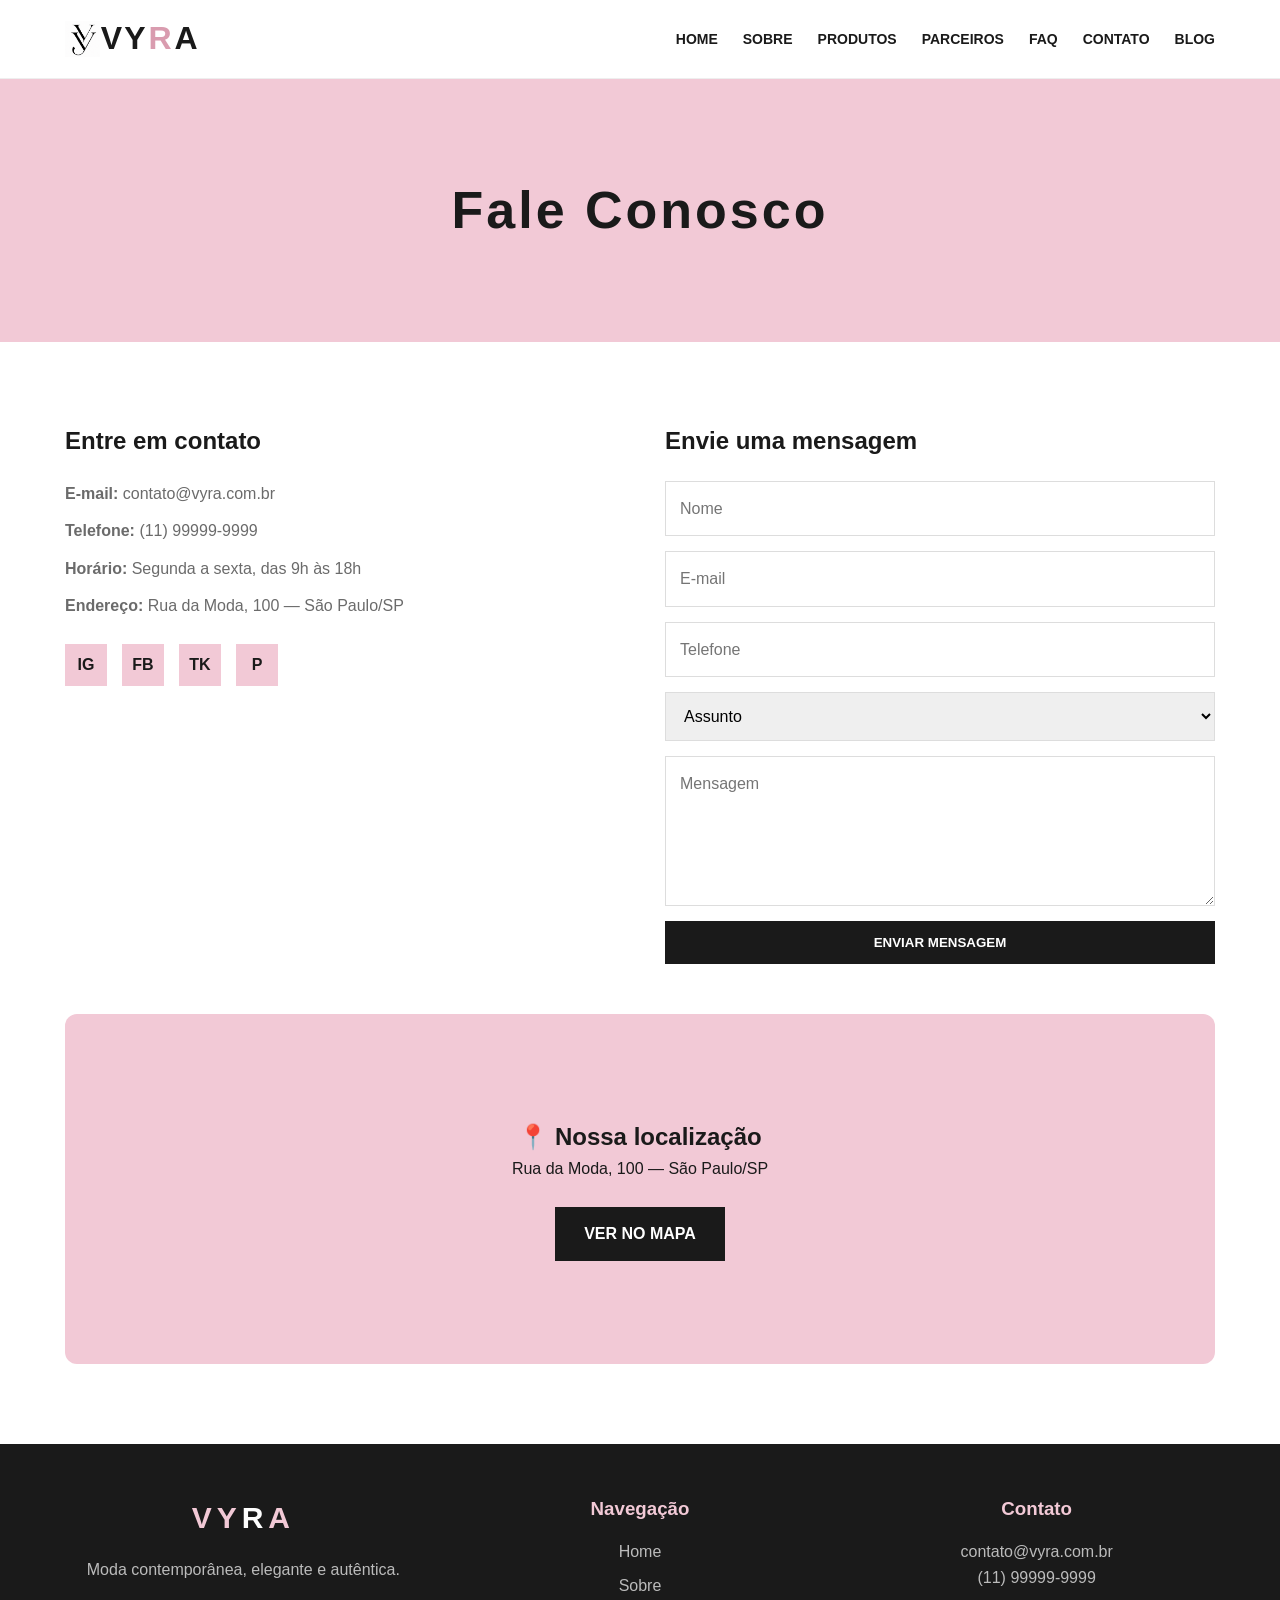
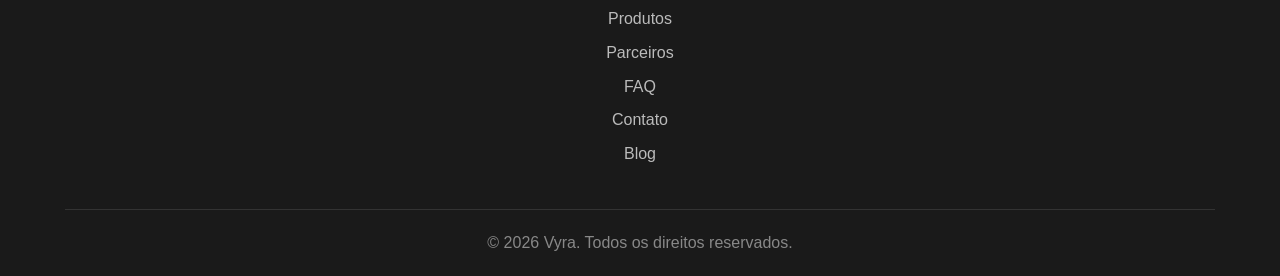
<file: contato.html>
<!DOCTYPE html>
<html lang="pt-BR">
<head>
    <meta charset="UTF-8">
    <meta name="viewport" content="width=device-width, initial-scale=1.0">
    <title>Fale Conosco | Vyra</title>
    <link rel="icon" href="/imagens/logo_icon.ico">
    <link rel="stylesheet" href="style.css">
</head>

<body class="page-contato">

<header>
    <div class="container navbar">
        <a href="index.html" class="logo"><img src="imagens/Logos/logo.png" alt="logo"  class="brand-logo">VY<span>R</span>A</a>

        <nav>
            <ul>
                <li><a href="index.html">HOME</a></li>
                <li><a href="sobre.html">SOBRE</a></li>
                <li><a href="produtos.html">PRODUTOS</a></li>
                <li><a href="parceiros.html">PARCEIROS</a></li>
                <li><a href="faq.html">FAQ</a></li>
                <li><a href="contato.html">CONTATO</a></li>
                <li><a href="blog.html">BLOG</a></li>
            </ul>
        </nav>
    </div>
</header>

<section class="page-banner">
    <div class="container">
        <h1>Fale Conosco</h1>
    </div>
</section>

<section>
    <div class="container contact-grid">

        <div class="contact-info">
            <h2>Entre em contato</h2>

            <p><strong>E-mail:</strong> contato@vyra.com.br</p>
            <p><strong>Telefone:</strong> (11) 99999-9999</p>
            <p><strong>Horário:</strong> Segunda a sexta, das 9h às 18h</p>
            <p><strong>Endereço:</strong> Rua da Moda, 100 — São Paulo/SP</p>

            <div class="social">
                <a href="#" title="Instagram">IG</a>
                <a href="#" title="Facebook">FB</a>
                <a href="#" title="TikTok">TK</a>
                <a href="#" title="Pinterest">P</a>
            </div>
        </div>

        <div class="contact-form">
            <h2>Envie uma mensagem</h2>

            <form>
                <input type="text" placeholder="Nome" required>
                <input type="email" placeholder="E-mail" required>
                <input type="tel" placeholder="Telefone">

                <select>
                    <option>Assunto</option>
                    <option>Produtos</option>
                    <option>Pedido</option>
                    <option>Troca</option>
                    <option>Parcerias</option>
                    <option>Outros</option>
                </select>

                <textarea placeholder="Mensagem" required></textarea>

                <button type="submit" class="btn">
                    ENVIAR MENSAGEM
                </button>
            </form>
        </div>

    </div>

    <div class="container">
        <div class="map">
            <div>
                <h2>📍 Nossa localização</h2>
                <p>
                    Rua da Moda, 100 — São Paulo/SP
                </p>
                <br>
                <a href="https://www.google.com/maps/dir//R.+Alexandre+Moda,+100+-+Jardim+Zaira,+Mau%C3%A1+-+SP,+09320-770/@-23.8247971,-46.5566678,11z/data=!4m8!4m7!1m0!1m5!1m1!1s0x94ce694cd1fcafe1:0x87f6e062245be36c!2m2!1d-46.439735!2d-23.6583979?entry=ttu&g_ep=EgoyMDI2MDgyNi4wIKXMDSoASAFQAw%3D%3D" class="btn">VER NO MAPA</a>
            </div>
        </div>
    </div>
</section>

<footer>
    <div class="container">

        <div class="footer-grid">

            <div>
                <div class="footer-logo"><span class="footer-brand">VY<span>R</span>A</span></div>
                <p>
                    Moda contemporânea, elegante e autêntica.
                </p>
            </div>

            <div>
                <h3>Navegação</h3>
                <ul class="footer-links">
                    <li><a href="index.html">Home</a></li>
                    <li><a href="sobre.html">Sobre</a></li>
                    <li><a href="produtos.html">Produtos</a></li>
                    <li><a href="parceiros.html">Parceiros</a></li>
                    <li><a href="faq.html">FAQ</a></li>
                    <li><a href="contato.html">Contato</a></li>
                    <li><a href="blog.html">Blog</a></li>
                </ul>
            </div>

            <div>
                <h3>Contato</h3>
                <p>contato@vyra.com.br</p>
                <p>(11) 99999-9999</p>
            </div>

        </div>

        <div class="copyright">
            © 2026 Vyra. Todos os direitos reservados.
        </div>

    </div>
</footer>

</body>
</html>
</file>
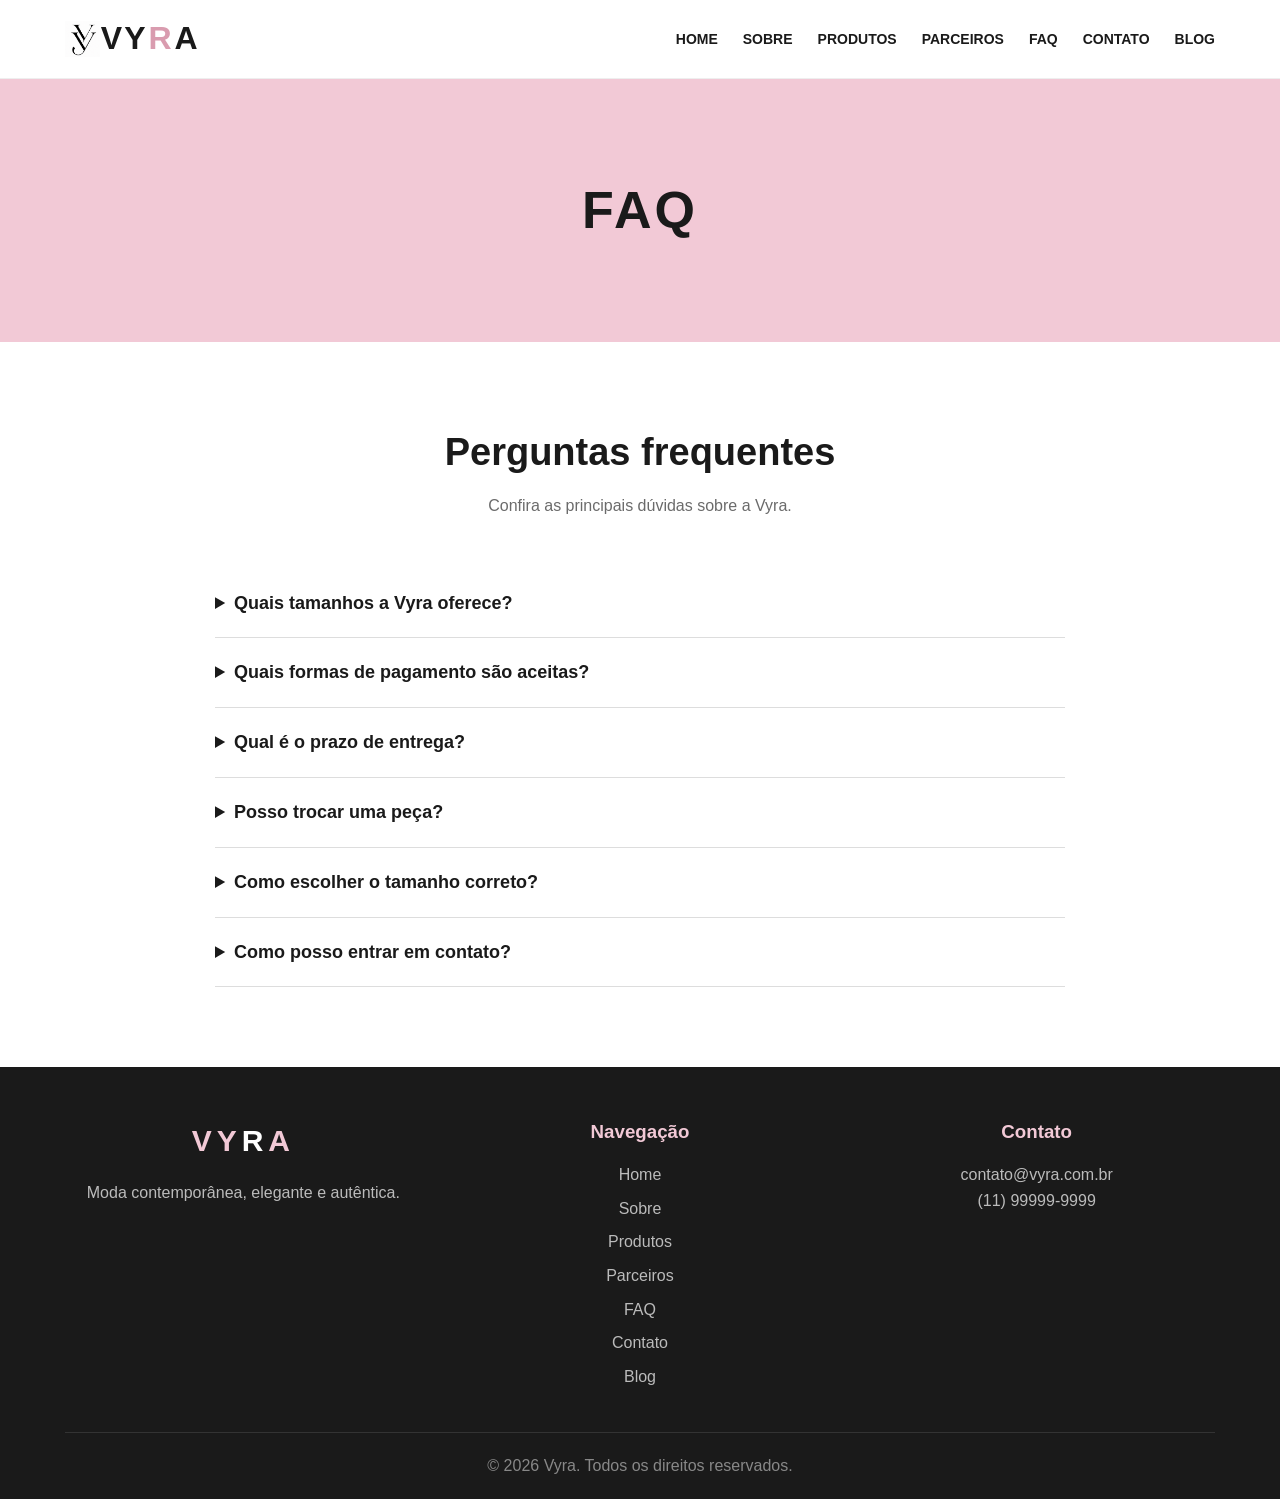
<file: faq.html>
<!DOCTYPE html>
<html lang="pt-BR">
<head>
    <meta charset="UTF-8">
    <meta name="viewport" content="width=device-width, initial-scale=1.0">
    <title>FAQ | Vyra</title>
    <link rel="icon" href="/imagens/logo_icon.ico">
    <link rel="stylesheet" href="style.css">
</head>

<body class="page-faq">

<header>
    <div class="container navbar">
        <a href="index.html" class="logo"><img src="imagens/Logos/logo.png" alt="logo"  class="brand-logo">VY<span>R</span>A</a>

        <nav>
            <ul>
                <li><a href="index.html">HOME</a></li>
                <li><a href="sobre.html">SOBRE</a></li>
                <li><a href="produtos.html">PRODUTOS</a></li>
                <li><a href="parceiros.html">PARCEIROS</a></li>
                <li><a href="faq.html">FAQ</a></li>
                <li><a href="contato.html">CONTATO</a></li>
                <li><a href="blog.html">BLOG</a></li>
            </ul>
        </nav>
    </div>
</header>

<section class="page-banner">
    <div class="container">
        <h1>FAQ</h1>
    </div>
</section>

<section>
    <div class="container faq">

        <div class="section-title">
            <h2>Perguntas frequentes</h2>
            <p>Confira as principais dúvidas sobre a Vyra.</p>
        </div>

        <details>
            <summary>Quais tamanhos a Vyra oferece?</summary>
            <p>
                Trabalhamos com tamanhos PP ao GG. A disponibilidade
                pode variar de acordo com cada produto.
            </p>
        </details>

        <details>
            <summary>Quais formas de pagamento são aceitas?</summary>
            <p>
                Aceitamos cartões de crédito, débito e Pix.
            </p>
        </details>

        <details>
            <summary>Qual é o prazo de entrega?</summary>
            <p>
                O prazo varia de acordo com a região. Após a compra,
                o cliente recebe as informações de acompanhamento.
            </p>
        </details>

        <details>
            <summary>Posso trocar uma peça?</summary>
            <p>
                Sim. A Vyra permite troca de produtos dentro das
                condições estabelecidas pela nossa política de trocas.
            </p>
        </details>

        <details>
            <summary>Como escolher o tamanho correto?</summary>
            <p>
                Recomendamos consultar as medidas apresentadas na
                descrição de cada produto antes da compra.
            </p>
        </details>

        <details>
            <summary>Como posso entrar em contato?</summary>
            <p>
                Você pode utilizar nosso formulário na página
                Fale Conosco ou entrar em contato por e-mail.
            </p>
        </details>

    </div>
</section>

<footer>
    <div class="container">
        <div class="footer-grid">
            <div>
                <div class="footer-logo"><span class="footer-brand">VY<span>R</span>A</span></div>
                <p>Moda contemporânea, elegante e autêntica.</p>
            </div>

            <div>
                <h3>Navegação</h3>
                <ul class="footer-links">
                    <li><a href="index.html">Home</a></li>
                    <li><a href="sobre.html">Sobre</a></li>
                    <li><a href="produtos.html">Produtos</a></li>
                    <li><a href="parceiros.html">Parceiros</a></li>
                    <li><a href="faq.html">FAQ</a></li>
                    <li><a href="contato.html">Contato</a></li>
                    <li><a href="blog.html">Blog</a></li>
                </ul>
            </div>

            <div>
                <h3>Contato</h3>
                <p>contato@vyra.com.br</p>
                <p>(11) 99999-9999</p>
            </div>
        </div>

        <div class="copyright">
            © 2026 Vyra. Todos os direitos reservados.
        </div>
    </div>
</footer>

</body>
</html>
</file>
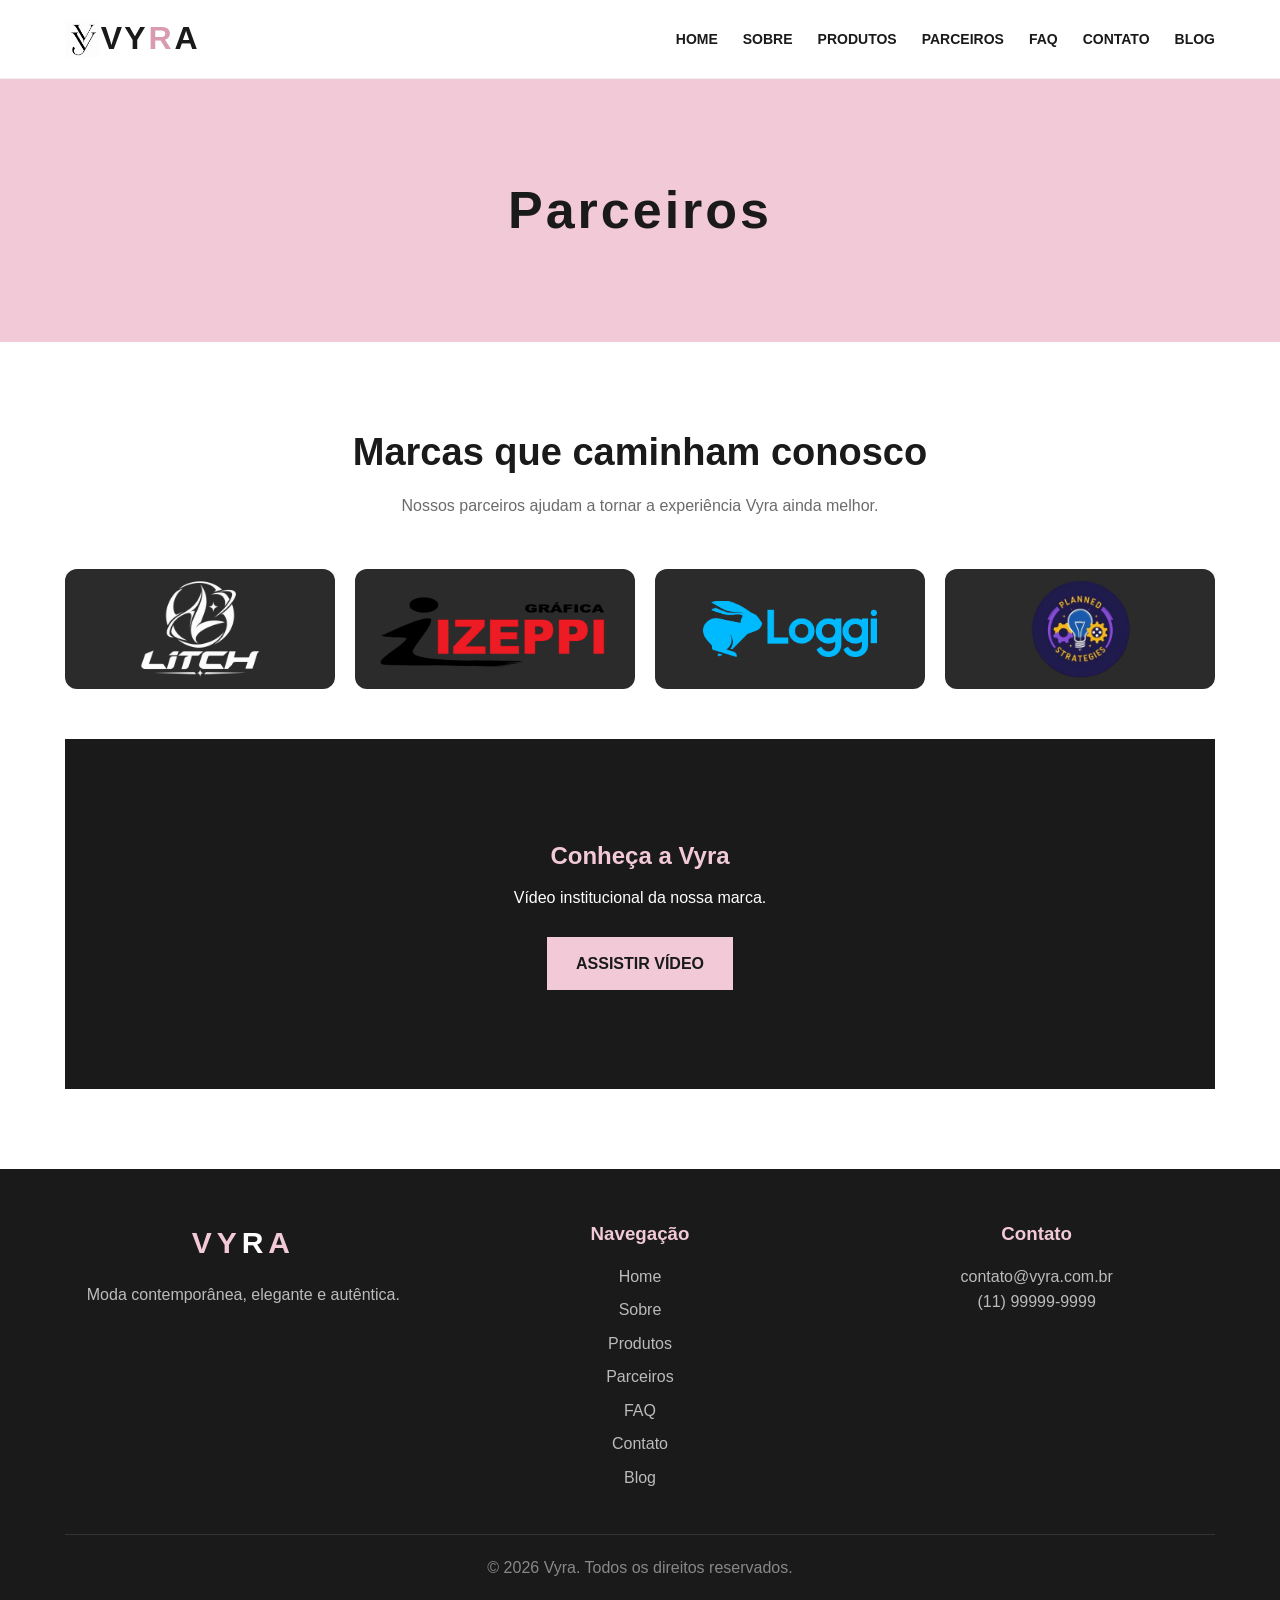
<file: parceiros.html>
<!DOCTYPE html>
<html lang="pt-BR">
<head>
    <meta charset="UTF-8">
    <meta name="viewport" content="width=device-width, initial-scale=1.0">
    <title>Parceiros | Vyra</title>
    <link rel="icon" href="/imagens/logo_icon.ico">
    <link rel="stylesheet" href="style.css">
</head>

<body class="page-parceiros">

<header>
    <div class="container navbar">
        <a href="index.html" class="logo"><img src="imagens/Logos/logo.png" alt="logo" class="brand-logo">VY<span>R</span>A</a>

        <nav>
            <ul>
                <li><a href="index.html">HOME</a></li>
                <li><a href="sobre.html">SOBRE</a></li>
                <li><a href="produtos.html">PRODUTOS</a></li>
                <li><a href="parceiros.html">PARCEIROS</a></li>
                <li><a href="faq.html">FAQ</a></li>
                <li><a href="contato.html">CONTATO</a></li>
                <li><a href="blog.html">BLOG</a></li>
            </ul>
        </nav>
    </div>
</header>

<section class="page-banner">
    <div class="container">
        <h1>Parceiros</h1>
    </div>
</section>

<section>
    <div class="container">

        <div class="section-title">
            <h2>Marcas que caminham conosco</h2>
            <p>
                Nossos parceiros ajudam a tornar a experiência Vyra
                ainda melhor.
            </p>
        </div>

        <div class="partners">
            <div class="partner"><img src="imagens/Parceiros/LitchLogo.png" alt="Litch" class="partner-logo"></div>
            <div class="partner"><img src="imagens/Parceiros/LogoIzeppi.png" alt="Izeppi" class="partner-logo"></div>
            <div class="partner"><img src="imagens/Parceiros/loggi-logo.png" alt="Loggi" class="partner-logo"></div>
            <div class="partner"><img src="imagens/Parceiros/PlannedS.logo.png" alt="Planned" class="partner-logo"></div>
        </div>

        <div class="video">
            <div>
                <h2>Conheça a Vyra</h2>
                <p>
                    Vídeo institucional da nossa marca.
                </p>
                <br>
                <a href="#" class="btn btn-rosa">ASSISTIR VÍDEO</a>
            </div>
        </div>

    </div>
</section>

<footer>
    <div class="container">
        <div class="footer-grid">
            <div>
                <div class="footer-logo"><span class="footer-brand">VY<span>R</span>A</span></div>
                <p>Moda contemporânea, elegante e autêntica.</p>
            </div>

            <div>
                <h3>Navegação</h3>
                <ul class="footer-links">
                    <li><a href="index.html">Home</a></li>
                    <li><a href="sobre.html">Sobre</a></li>
                    <li><a href="produtos.html">Produtos</a></li>
                    <li><a href="parceiros.html">Parceiros</a></li>
                    <li><a href="faq.html">FAQ</a></li>
                    <li><a href="contato.html">Contato</a></li>
                    <li><a href="blog.html">Blog</a></li>
                </ul>
            </div>

            <div>
                <h3>Contato</h3>
                <p>contato@vyra.com.br</p>
                <p>(11) 99999-9999</p>
            </div>
        </div>

        <div class="copyright">
            © 2026 Vyra. Todos os direitos reservados.
        </div>
    </div>
</footer>

</body>
</html>
</file>
<file: style.css>
:root {
    --preto: #1a1a1a;
    --branco: #ffffff;
    --rosa: #f2c9d6;
    --cinza-texto: #6b6b6b;
    --rosa-escuro: #d99caf;
    --cinza-claro: #f8f6f7;
}

* {
    margin: 0;
    padding: 0;
    box-sizing: border-box;
}

html {
    scroll-behavior: smooth;
}

@keyframes fadePageIn {
    from {
        opacity: 0;
        transform: translateY(10px);
    }
    to {
        opacity: 1;
        transform: translateY(0);
    }
}

body {
    font-family: Arial, Helvetica, sans-serif;
    color: var(--preto);
    background: var(--branco);
    line-height: 1.6;
    animation: fadePageIn .4s ease both;
}

main {
    animation: fadePageIn .5s ease both;
}

a {
    color: inherit;
    text-decoration: none;
}

img {
    width: 100%;
    display: block;
}

.container {
    width: min(1150px, 90%);
    margin: 0 auto;
}

/* HEADER */

header {
    background: var(--branco);
    border-bottom: 1px solid #eee;
    position: sticky;
    top: 0;
    z-index: 1000;
}

.navbar {
    min-height: 78px;
    display: flex;
    align-items: center;
    justify-content: space-between;
    gap: 30px;
}

.logo {
    display: flex;
    align-items: center;
    gap: 1px;
    font-size: 32px;
    font-weight: 700;
    letter-spacing: 2px;
}

.logo span {
    color: var(--rosa-escuro);
    gap: px;
}

nav ul {
    display: flex;
    list-style: none;
    gap: 25px;
}

nav a {
    font-size: 14px;
    font-weight: 600;
    transition: .3s;
}

nav a:hover {
    color: var(--rosa-escuro);
}

/* HERO */

.hero {
    min-height: 650px;
    display: flex;
    align-items: center;
    background:
        linear-gradient(90deg, rgba(26,26,26,.78), rgba(26,26,26,.15)),
        url("https://images.unsplash.com/photo-1483985988355-763728e1935b?auto=format&fit=crop&w=1600&q=80")
        center/cover;
    color: var(--branco);
}

.hero-content {
    max-width: 600px;
}

.hero h1 {
    font-size: clamp(50px, 8vw, 90px);
    letter-spacing: 8px;
    margin-bottom: 10px;
}

.hero h2 {
    font-size: 25px;
    font-weight: 400;
    color: var(--rosa);
    margin-bottom: 20px;
}

.hero p {
    font-size: 18px;
    margin-bottom: 30px;
}

/* BOTÕES */

.btn {
    display: inline-block;
    padding: 13px 28px;
    background: var(--preto);
    color: var(--branco);
    border: 1px solid var(--preto);
    font-weight: 600;
    transition: .3s;
}

.btn:hover {
    background: var(--rosa);
    color: var(--preto);
    border-color: var(--rosa);
}

.btn-rosa {
    background: var(--rosa);
    color: var(--preto);
    border-color: var(--rosa);
}

/* SEÇÕES */

section {
    padding: 80px 0;
}

.section-title {
    text-align: center;
    margin-bottom: 50px;
}

.section-title h2 {
    font-size: 38px;
    margin-bottom: 10px;
}

.section-title p {
    color: var(--cinza-texto);
}

/* DESTAQUE */

.intro {
    text-align: center;
    max-width: 750px;
    margin: auto;
}

.intro h2 {
    font-size: 38px;
    margin-bottom: 20px;
}

.intro p {
    color: var(--cinza-texto);
}

/* CARDS */

.cards {
    display: grid;
    grid-template-columns: repeat(3, 1fr);
    gap: 25px;
}

.card {
    background: var(--branco);
    border: 1px solid #eee;
    overflow: hidden;
    transition: .3s;
}

.card:hover {
    transform: translateY(-6px);
    box-shadow: 0 12px 30px rgba(0,0,0,.08);
}

.card img {
    height: 350px;
    object-fit: cover;
}

.card-content {
    padding: 22px;
}

.card-content h3 {
    margin-bottom: 8px;
}

.card-content p {
    color: var(--cinza-texto);
    margin-bottom: 15px;
}

.price {
    font-size: 20px;
    font-weight: 700;
}

/* SOBRE */

.page-banner {
    background: var(--rosa);
    padding: 90px 0;
    text-align: center;
}

.page-banner h1 {
    font-size: 52px;
    letter-spacing: 3px;
}

.about-grid {
    display: grid;
    grid-template-columns: 1fr 1fr;
    gap: 50px;
    align-items: center;
}

.about-grid img {
    height: 500px;
    object-fit: cover;
}

.about-text h2 {
    font-size: 35px;
    margin-bottom: 20px;
}

.about-text p {
    color: var(--cinza-texto);
    margin-bottom: 18px;
}

/* VALORES */

.values {
    background: var(--rosa);
}

.value-grid {
    display: grid;
    grid-template-columns: repeat(3, 1fr);
    gap: 25px;
}

.value {
    background: var(--branco);
    padding: 30px;
    text-align: center;
    border-radius: 12px;
}

.value h3 {
    margin-bottom: 10px;
}

.value p {
    color: var(--cinza-texto);
}

/* EQUIPE */

.team {
    display: grid;
    grid-template-columns: repeat(3, 1fr);
    gap: 30px;
}

.team-member {
    text-align: center;
}

.team-member img {
    height: 390px;
    object-fit: cover;
    margin-bottom: 15px;
}

/* Show full hair for specific portrait images */
.team-member img.show-JRcomplete {
    object-position: top center;
}

.team-member p {
    color: var(--cinza-texto);
}

/* PRODUTOS */

.products {
    display: grid;
    grid-template-columns: repeat(3, 1fr);
    gap: 30px;
}

.product {
    background: var(--branco);
    border-radius: 14px;
    overflow: hidden;
    transition: transform .3s ease, box-shadow .3s ease;
    box-shadow: 0 2px 10px rgba(0,0,0,.04);
}

.product:hover {
    transform: translateY(-4px);
    box-shadow: 0 12px 24px rgba(0,0,0,.08);
}

.product img {
    height: 430px;
    object-fit: cover;
    border-radius: 14px 14px 0 0;
    transition: transform .35s ease;
}

.product:hover img {
    transform: scale(1.02);
}

.product-info {
    padding: 20px 5px;
}

.product-info h3 {
    font-size: 20px;
}

.product-info p {
    color: var(--cinza-texto);
}

.product-info .price {
    display: block;
    margin: 10px 0;
}

/* PARCEIROS */

.partners {
    display: grid;
    grid-template-columns: repeat(4, 1fr);
    gap: 20px;
}

.partner {
    height: 120px;
    background: rgba(26, 26, 26, 0.92);
    color: var(--branco);
    display: flex;
    align-items: center;
    justify-content: center;
    font-size: 22px;
    font-weight: 700;
    letter-spacing: 2px;
    border-radius: 12px;
    padding: 5px;
}

.partners .partner img,
.partners .partner .partner-logo {
    max-height: 100px;
    width: auto;
    display: block;
    object-fit: contain;
    
}

.partners .partner:nth-child(3) .partner-logo {
    max-height: 56px;
}

.video {
    margin-top: 50px;
    background: var(--preto);
    color: var(--branco);
    min-height: 350px;
    display: flex;
    align-items: center;
    justify-content: center;
    text-align: center;
}

.video h2 {
    color: var(--rosa);
    margin-bottom: 10px;
}

/* FAQ */

.faq {
    max-width: 850px;
    margin: auto;
}

details {
    border-bottom: 1px solid #ddd;
    padding: 20px 0;
}

summary {
    cursor: pointer;
    font-weight: 700;
    font-size: 18px;
}

details p {
    color: var(--cinza-texto);
    padding-top: 15px;
}

/* BRAND LOGO */
.brand-logo {
    height: 36px;
    width: auto;
    display: inline-block;
    object-fit: contain;
}

@media (max-width: 700px) {
    .brand-logo {
        height: 30px;
    }
}

/* Footer logo smaller */
.footer-logo img {
    height: 40px;
    width: auto;
    display: block;
}

@media (max-width: 700px) {
    .footer-logo img {
        height: 32px;
    }
}

/* CONTATO */

.contact-grid {
    display: grid;
    grid-template-columns: 1fr 1fr;
    gap: 50px;
}

.contact-info h2,
.contact-form h2 {
    margin-bottom: 20px;
}

.contact-info p {
    margin-bottom: 12px;
    color: var(--cinza-texto);
}

.social {
    display: flex;
    gap: 15px;
    margin-top: 25px;
}

.social a {
    width: 42px;
    height: 42px;
    display: flex;
    align-items: center;
    justify-content: center;
    background: var(--rosa);
    font-weight: bold;
    transition: .3s;
}

.social a:hover {
    background: var(--preto);
    color: var(--branco);
}

form {
    display: grid;
    gap: 15px;
}

input,
textarea,
select {
    width: 100%;
    padding: 14px;
    border: 1px solid #ddd;
    font: inherit;
    outline: none;
}

input:focus,
textarea:focus,
select:focus {
    border-color: var(--rosa-escuro);
}

textarea {
    min-height: 150px;
    resize: vertical;
}

.map {
    margin-top: 50px;
    height: 350px;
    background: var(--rosa);
    display: flex;
    align-items: center;
    justify-content: center;
    text-align: center;
    border-radius: 12px;
}

/* BLOG */

.blog {
    display: grid;
    grid-template-columns: repeat(3, 1fr);
    gap: 30px;
}

.blog-post {
    border: 1px solid #eee;
    background: var(--branco);
}

.blog-post img {
    height: 250px;
    object-fit: cover;
}

.blog-content {
    padding: 25px;
}

.blog-content span {
    color: var(--rosa-escuro);
    font-size: 13px;
    font-weight: bold;
}

.blog-content h3 {
    margin: 10px 0;
}

.blog-content p {
    color: var(--cinza-texto);
}

/* CTA */

.cta {
    background: var(--rosa);
    text-align: center;
}

.cta h2 {
    font-size: 38px;
    margin-bottom: 15px;
}

.cta p {
    margin-bottom: 25px;
}

.promo-rosa {
    background: var(--rosa);
    padding: 70px 0;
}

.promo-rosa-content {
    text-align: center;
    max-width: 760px;
    margin: 0 auto;
}

.promo-label {
    font-size: 13px;
    font-weight: 700;
    letter-spacing: 3px;
    text-transform: uppercase;
    margin-bottom: 12px;
    color: var(--preto);
}

.promo-rosa-content h2 {
    font-size: clamp(32px, 4vw, 52px);
    margin-bottom: 25px;
}

.benefits-grid {
    display: grid;
    grid-template-columns: repeat(3, 1fr);
    gap: 20px;
    margin-top: 20px;
}

.benefit-item {
    background: rgba(255, 255, 255, 0.25);
    border: 1px solid rgba(26, 26, 26, 0.08);
    padding: 24px 20px;
    border-radius: 16px;
    text-align: center;
}

.benefit-item strong {
    display: block;
    font-size: 18px;
    margin-bottom: 8px;
    color: var(--preto);
}

.benefit-item p {
    margin: 0;
    color: rgba(26, 26, 26, 0.75);
}

.btn-preto {
    background: var(--preto);
    color: var(--branco);
    border-color: var(--preto);
}

.btn-preto:hover {
    background: var(--branco);
    color: var(--preto);
    border-color: var(--branco);
}

@media (max-width: 700px) {
    .benefits-grid {
        grid-template-columns: 1fr;
    }
}

/* FOOTER */

footer {
    background: var(--preto);
    color: var(--branco);
    padding: 50px 0 20px;
    text-align: center;
}

.footer-grid {
    display: grid;
    grid-template-columns: 1fr 1fr 1fr;
    gap: 40px;
    margin-bottom: 35px;
    justify-items: center;
    align-items: start;
}

.footer-logo {
    margin: 0 0 15px 0;
    display: inline-block;
    font-size: 30px;
    font-weight: 700;
    letter-spacing: 5px;
    color: var(--rosa);
}

.footer-brand {
    display: inline-block;
    font-size: 30px;
    font-weight: 700;
    letter-spacing: 5px;
    color: var(--rosa);
}

.footer-brand span {
    color: var(--branco);
}

footer p,
footer a {
    color: #bbb;
}

footer h3 {
    margin-bottom: 15px;
    color: var(--rosa);
}

.footer-links {
    list-style: none;
    padding: 0;
    text-align: center;
}

.footer-links li {
    margin-bottom: 8px;
}

.copyright {
    border-top: 1px solid #333;
    padding-top: 20px;
    text-align: center;
    color: #888;
}

/* RESPONSIVO */

@media (max-width: 900px) {
    nav ul {
        gap: 12px;
    }

    nav a {
        font-size: 12px;
    }

    .cards,
    .products,
    .blog,
    .team {
        grid-template-columns: repeat(2, 1fr);
    }

    .about-grid,
    .contact-grid {
        grid-template-columns: 1fr;
    }

    .partners {
        grid-template-columns: repeat(2, 1fr);
    }

    .value-grid {
        grid-template-columns: 1fr;
    }
}

@media (max-width: 650px) {
    .navbar {
        flex-direction: column;
        padding: 20px 0;
    }

    nav ul {
        flex-wrap: wrap;
        justify-content: center;
    }

    .hero {
        min-height: 550px;
    }

    .hero h1 {
        font-size: 55px;
    }

    .cards,
    .products,
    .blog,
    .team,
    .partners {
        grid-template-columns: 1fr;
    }

    section {
        padding: 60px 0;
    }

    .page-banner h1 {
        font-size: 40px;
    }
}
</file>
